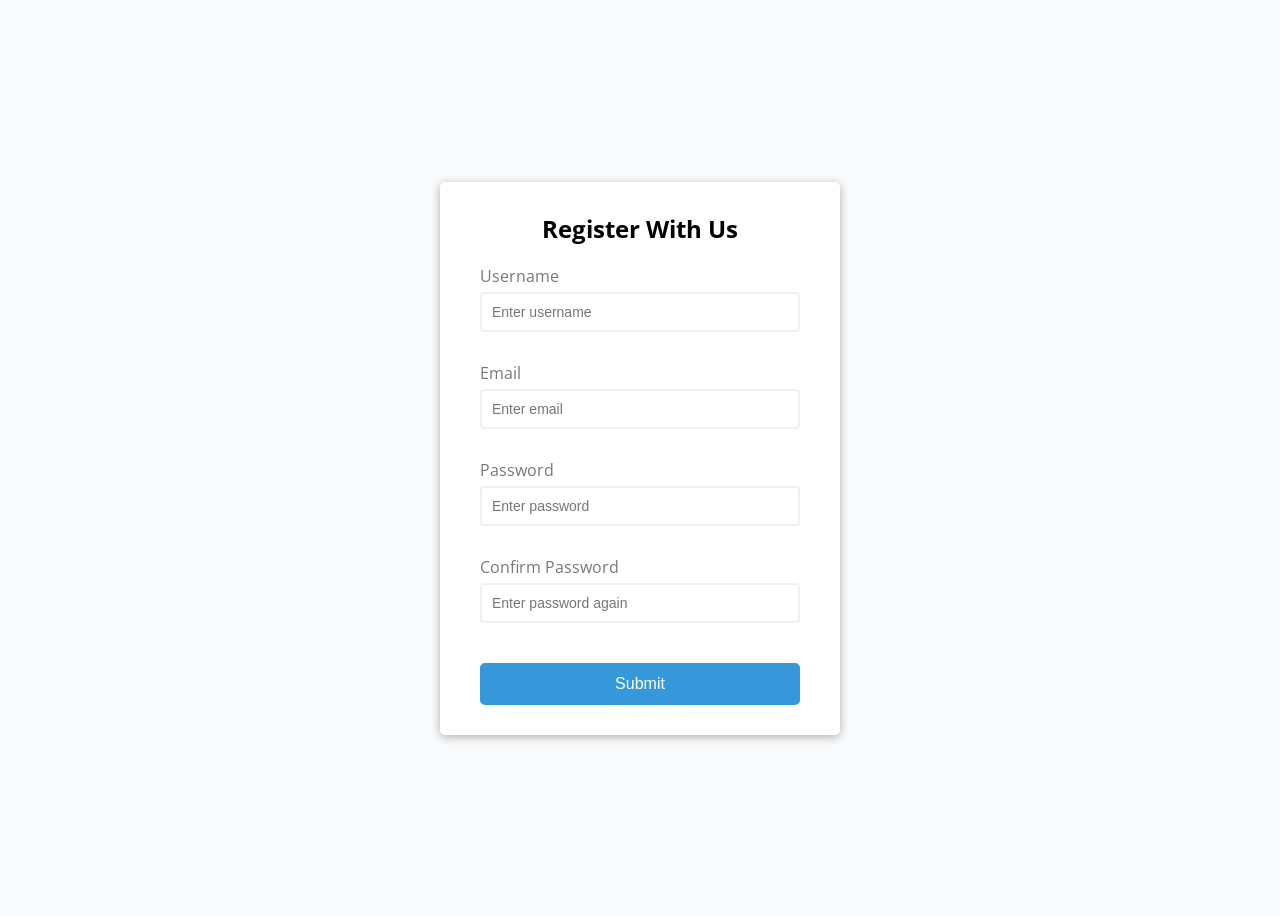
<file: 0. Form Validator/index.html>
<!DOCTYPE html>
<html lang="en">
<head>
    <meta charset="UTF-8">
    <meta http-equiv="X-UA-Compatible" content="IE=edge">
    <meta name="viewport" content="width=device-width, initial-scale=1.0">
    <link rel="stylesheet" href="style.css">
    <title>Form Validator</title>
</head>
<body>
    <div class="container">
        <form id="form" class="form">
            <h2>Register With Us</h2>
            <div class="form-control">
                <label for="username">Username</label>
                <input type="text" id="username" placeholder="Enter username">
                <small>Error Message</small>
            </div>
            <div class="form-control">
                <label for="email">Email</label>
                <input type="text" id="email" placeholder="Enter email">
                <small>Error Message</small>
            </div>
            <div class="form-control">
                <label for="password">Password</label>
                <input type="password" id="password" placeholder="Enter password">
                <small>Error Message</small>
            </div>
            <div class="form-control">
                <label for="password2">Confirm Password</label>
                <input type="password" id="password2" placeholder="Enter password again">
                <small>Error Message</small>
            </div>
            <button type="submit">Submit</button>
        </form>
    </div>

    <script src="script.js"></script>
</body>
</html>
</file>
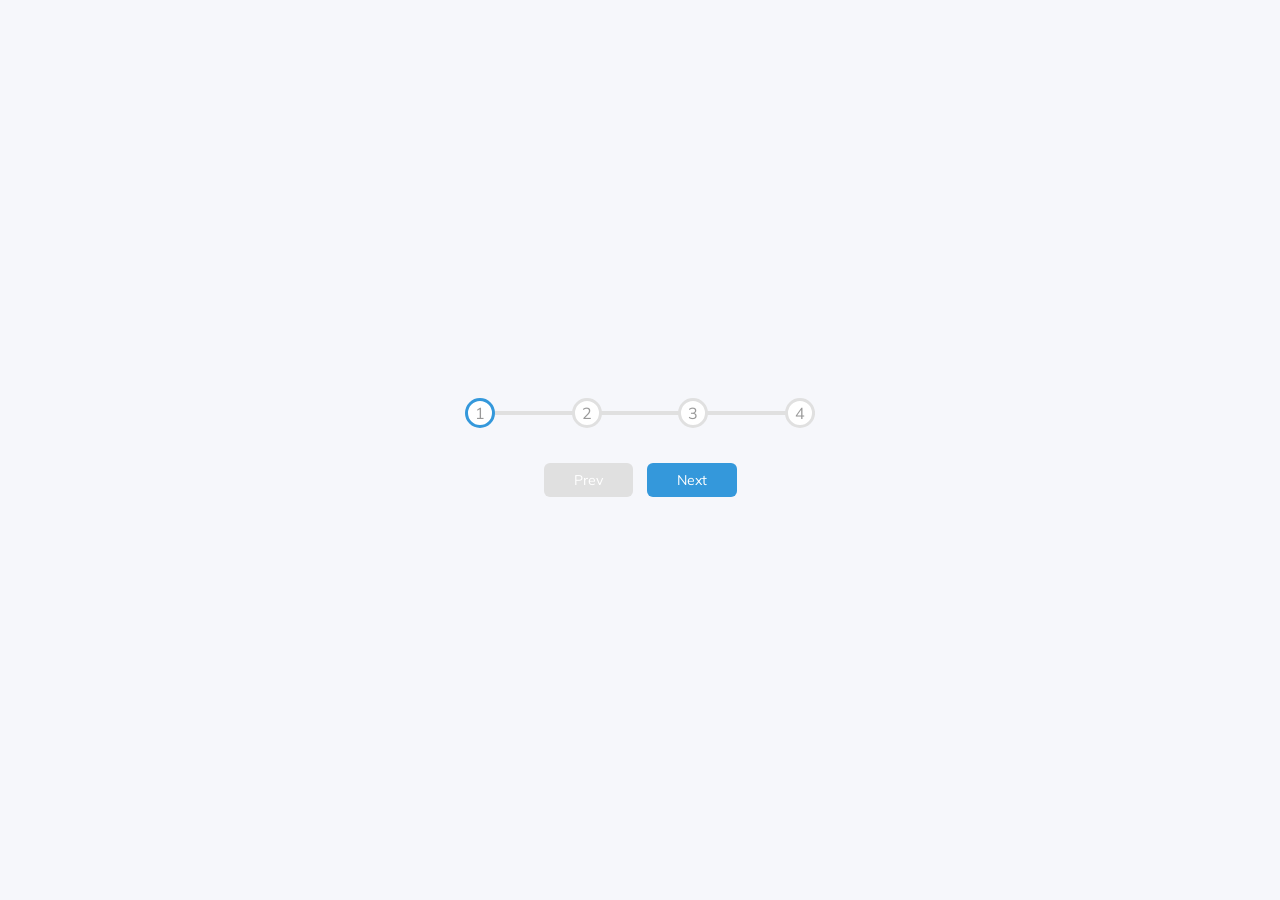
<file: 2. Progress Steps/index.html>
<!DOCTYPE html>
<html lang="en">
  <head>
    <meta charset="UTF-8" />
    <meta http-equiv="X-UA-Compatible" content="IE=edge" />
    <meta name="viewport" content="width=device-width, initial-scale=1.0" />
    <link rel="stylesheet" href="style.css" />
    <title>Progress Steps</title>
  </head>
  <body>
    <div class="container">
      <div class="progress-container">
        <div class="progress" id="progress"></div>
        <div class="circle active">1</div>
        <div class="circle">2</div>
        <div class="circle">3</div>
        <div class="circle">4</div>
      </div>
      <button class="btn" id="prev" disabled>Prev</button>
      <button class="btn" id="next">Next</button>
    </div>

    <script src="script.js"></script>
  </body>
</html>
</file>
<file: 0. Form Validator/style.css>
@import url("https://fonts.googleapis.com/css2?family=Open+Sans:wght@300&display=swap");

:root {
  --success-color: #2ecc71;
  --error-color: #e74c3c;
}

* {
  box-sizing: border-box;
}

body {
  background-color: #f9fafb;
  font-family: "Open Sans", sans-serif;
  display: flex;
  align-items: center;
  justify-content: center;
  min-height: 100vh;
}

.container {
  background-color: #fff;
  border-radius: 5px;
  box-shadow: 0 2px 10px rgba(0, 0, 0, 0.3);
  width: 400px;
}

h2 {
  text-align: center;
  margin: 0 0 20px;
}

.form {
  padding: 30px 40px;
}

.form-control {
  margin-bottom: 10px;
  padding-bottom: 20px;
  position: relative;
}

.form-control label {
  color: #777;
  display: block;
  margin-bottom: 5px;
}

.form-control input {
  border: 2px solid #f0f0f0;
  border-radius: 4px;
  display: block;
  width: 100%;
  padding: 10px;
  font-size: 14px;
}

.form-control input:focus {
  outline: 0;
  border-color: #777;
}

.form-control.success input {
  border-color: var(--success-color);
}

.form-control.error input {
  border-color: var(--error-color);
}

.form-control small {
  color: var(--error-color);
  position: absolute;
  bottom: 0;
  left: 0;
  visibility: hidden;
}

.form-control.error small {
  visibility: visible;
}

.form button {
  cursor: pointer;
  background-color: #3498db;
  border: 2px solid #3498db;
  border-radius: 5px;
  color: #fff;
  display: block;
  font-size: 16px;
  padding: 10px;
  margin-top: 20px;
  width: 100%;
}
</file>
<file: 2. Progress Steps/style.css>
@import url("https://fonts.googleapis.com/css?family=Muli&display=swap");

:root {
  --line-border-fill: #3498db;
  --line-border-empty: #e0e0e0;
}

* {
  box-sizing: border-box;
}

body {
  background-color: #f6f7fb;
  font-family: "Muli", sans-serif;
  display: flex;
  align-items: center;
  justify-content: center;
  height: 100vh;
  overflow: hidden;
  margin: 0;
}

.container {
  text-align: center;
}

.progress-container {
  display: flex;
  justify-content: space-between;
  position: relative;
  margin-bottom: 30px;
  max-width: 100%;
  width: 350px;
}

.progress-container::before {
  content: "";
  background-color: var(--line-border-empty);
  position: absolute;
  top: 50%;
  left: 0;
  transform: translateY(-50%);
  height: 4px;
  width: 100%;
  z-index: -1;
}

.progress {
  background-color: var(--line-border-fill);
  position: absolute;
  top: 50%;
  left: 0;
  transform: translateY(-50%);
  height: 4px;
  width: 0%;
  z-index: -1;
  transition: 0.4s ease;
}

.circle {
  background-color: #fff;
  color: #999;
  border-radius: 50%;
  height: 30px;
  width: 30px;
  display: flex;
  align-items: center;
  justify-content: center;
  border: 3px solid var(--line-border-empty);
  transition: 0.4s ease;
}

.circle.active {
  border-color: var(--line-border-fill);
}

.btn {
  background-color: var(--line-border-fill);
  color: #fff;
  border: 0;
  border-radius: 6px;
  cursor: pointer;
  font-family: inherit;
  padding: 8px 30px;
  margin: 5px;
  font-size: 14px;
}

.btn:active {
  transform: scale(0.98);
}

.btn:focus {
  outline: 0;
}

.btn:disabled {
  background-color: var(--line-border-empty);
  cursor: not-allowed;
}
</file>
